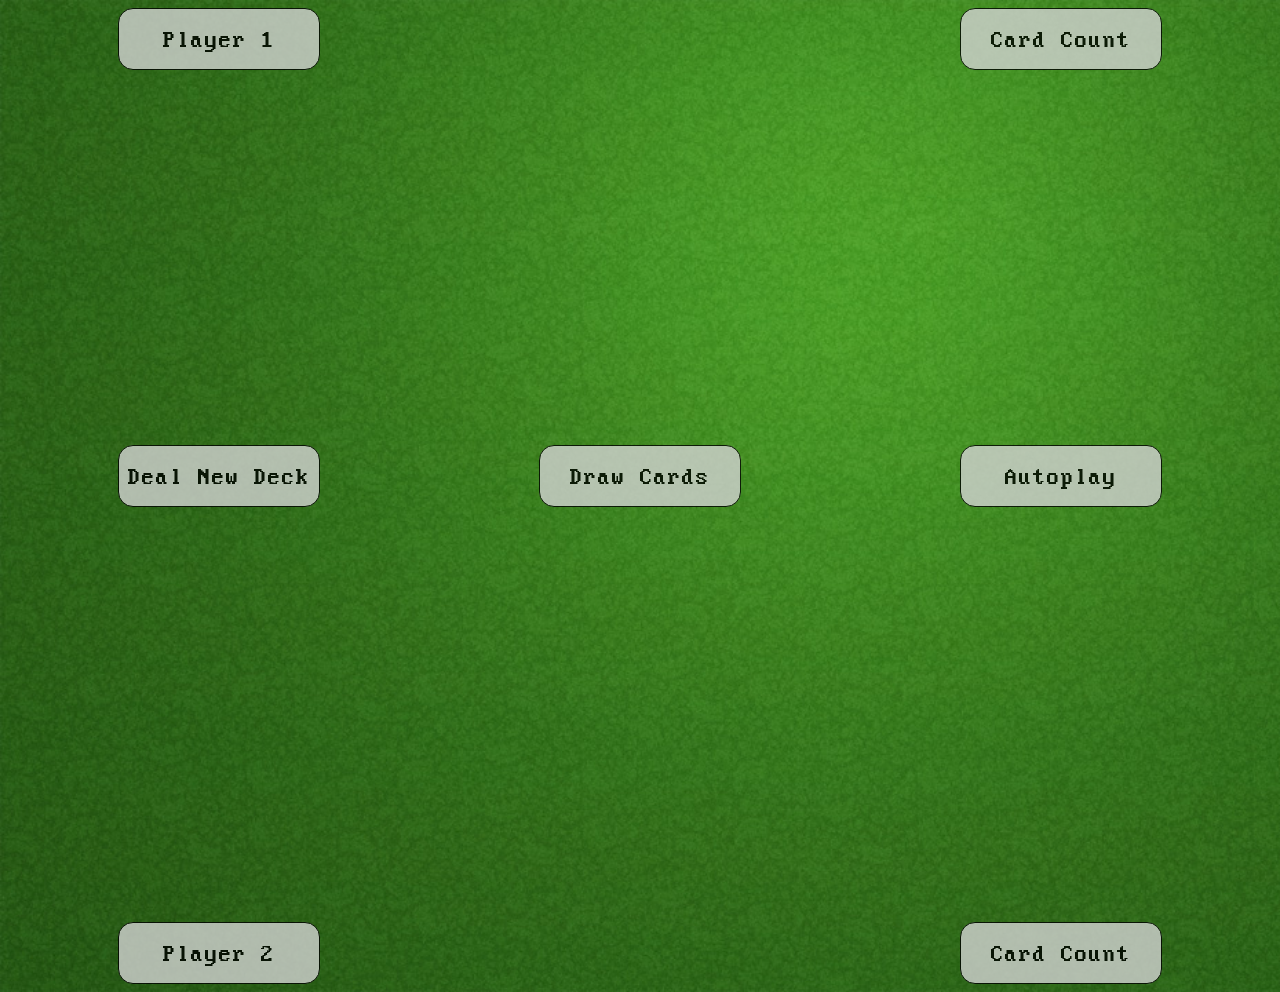
<file: index.html>
<!DOCTYPE html>
<html lang="en" dir="ltr">
    <head>
        <link rel="stylesheet" href="shuffle.css">
        <meta charset="utf-8">
        <title></title>
    </head>
    <body>
        <div class="container">
            <div class="box" id="p1">Player 1</div>
            <div class="box" id="count1">Card Count</div>            
            
            <div id="currCard1"></div>
            
            <div id="winner"></div>

            <div class="box" id="deal">Deal New Deck</div>            
            <div class="box" id="draw">Draw Cards</div>
            <div class="box" id='autoplay'> Autoplay </div>

            <div id="currCard2"></div>
            
            <div class="box" id="p2">Player 2</div>
            <div class="box" id="count2">Card Count</div>
        </div>

        
        <script type="text/javascript" src="deck.js"></script>
        <script type="text/javascript" src ='shuffle.js'></script>   
        <script type="text/javascript" src ='css.js'></script>    
    </body>
</html>
</file>
<file: shuffle.css>
@font-face {
    font-family: "dosVGA";
    src: url(assets/dosvga.ttf);
}

@keyframes fadein {
    0% {opacity: 0;}
    100% {opacity: 1}
}

@keyframes fadein2 {
    0% {opacity: 0;}
    100% {opacity: 1}
}

body{
    background-image: url('assets/poker-table.jpg');
    background-repeat: no-repeat;
    background-size: cover;
    font-family: "dosVGA";
    font-size: 1.5em;

}

.fadein {
    animation: fadein 2s;
}

.fadein2 {
    animation: fadein2 2s;
}

.container {
    display: grid;
    grid-template-columns: auto auto auto;
    grid-template-rows: auto auto auto auto auto auto;
}

.box {
    border: 1px solid black;
    background: #D3D3D3;
    opacity: 0.8;
    border-radius: 15px;
    width: 200px;
    height: 40px;
    margin: auto;
    text-align: center;
    padding-top: 20px;
}

#count1 {
    grid-column-start: 3;
    grid-column-end: 4;
    grid-row: 1 2;
}

#currCard1 {
    grid-column-start: 1;
    grid-column-end: 4;
    grid-row: 2 3;
}

#currCard2 {
    grid-column-start: 1;
    grid-column-end: 4;
    grid-row: 3 4;
}

#winner {
    margin: 20px;
    text-align: center;
    grid-column-start: 1;
    grid-column-end: 4;
    grid-row-start: 4;
    grid-row-end: 5;
}

#count2 {
    grid-column-start: 3;
    grid-column-end: 3;
}

#currCard1, #currCard2{
    height: 350px;
    width: 225px;
    background-size: 100%;
    background-repeat: no-repeat;
    margin: 0 auto;
    margin-top: 25px;
}

#deal:hover, #draw:hover, #autoplay:hover{
    cursor: pointer;
    background-color: #D3D3D3;
}
</file>
